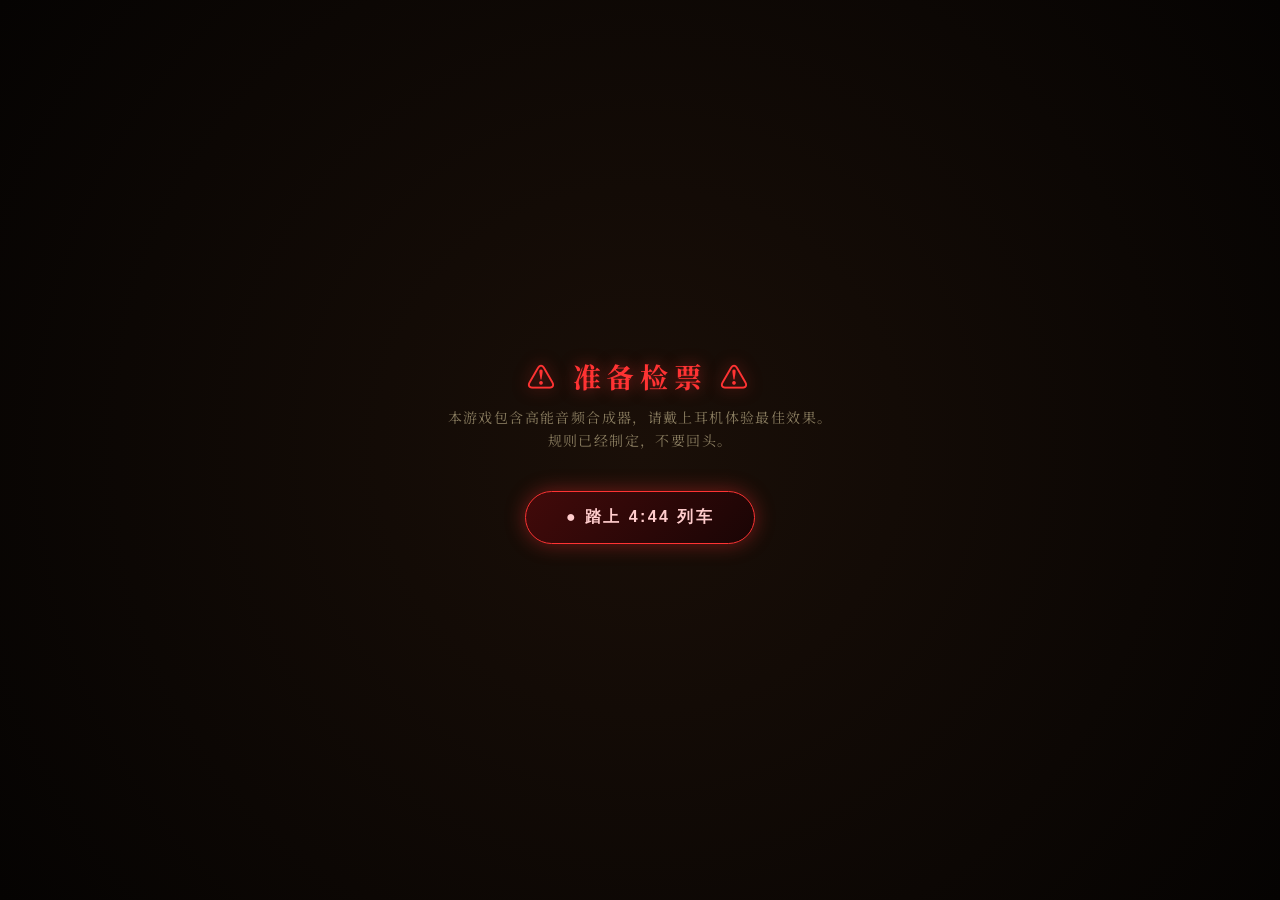
<file: midnight-rules/index.html>
<!doctype html>
<html>
<head>
  <meta charset="utf-8" />
  <meta name="viewport" content="width=device-width, initial-scale=1" />
  <title>午夜规则 (Midnight Rules) - 视觉小说式排版原型</title>
  <!-- 引入中式恐怖灵魂字体：Noto Serif SC -->
  <link rel="preconnect" href="https://fonts.googleapis.com">
  <link rel="preconnect" href="https://fonts.gstatic.com" crossorigin>
  <link href="https://fonts.googleapis.com/css2?family=Noto+Serif+SC:wght@400;700;900&display=swap" rel="stylesheet">
</head>
<body style="margin:0; padding:0; background:#000; overflow:hidden; width:100vw; height:100vh;">

<!-- 🎫 完美修复：首屏交互声效解锁遮罩层 -->
<div id="vn-welcome" style="position:fixed; inset:0; z-index:9999; background:radial-gradient(circle, #1a0f08, #050302); display:flex; flex-direction:column; justify-content:center; align-items:center; font-family:'Noto Serif SC',Georgia,serif; color:#e8dcc0; text-align:center; padding:30px; transition: opacity 0.8s ease;">
  <div class="welcome-title">⚠️ 准备检票 ⚠️</div>
  <div class="welcome-desc">本游戏包含高能音频合成器，请戴上耳机体验最佳效果。<br>规则已经制定，不要回头。</div>
  <button id="btn-enter" style="background: linear-gradient(135deg, #420a0a, #1a0505); border: 1.5px solid #ff3333; color: #ffcccc; padding: 15px 40px; font-size: 16px; font-weight: bold; border-radius: 30px; cursor: pointer; box-shadow: 0 0 20px rgba(255,51,51,0.4); transition: 0.3s; letter-spacing: 0.15em;">● 踏上 4:44 列车</button>
</div>

<div id="vn" style="position:relative; width:100vw; height:100vh; overflow:hidden; font-family:'Noto Serif SC',Georgia,serif; user-select:none; color:#e8dcc0;">
  <style>
    #vn *{box-sizing:border-box;}

    .welcome-title {
      font-size: 28px;
      font-weight: bold;
      letter-spacing: 0.2em;
      color: #ff3333;
      text-shadow: 0 0 15px rgba(255,51,51,0.5);
      margin-bottom: 10px;
    }
    .welcome-desc {
      font-size: 14px;
      letter-spacing: 0.1em;
      color: #8a7d60;
      margin-bottom: 40px;
      max-width: 400px;
      line-height: 1.6;
    }
    
    /* 动态背景大图层 + 🚂 车厢晃动震荡动效 */
    #vn-scene{
      position:absolute;
      inset:0;
      background-size: cover;
      background-position: center;
      transition: background-image 0.6s ease-in-out;
      z-index: 1;
      animation: trainVibrate 6s infinite ease-in-out;
    }
    @keyframes trainVibrate {
      0%, 100% { transform: scale(1.02) translate(0, 0); }
      10% { transform: scale(1.02) translate(-0.3px, 0.4px) rotate(0.05deg); }
      20% { transform: scale(1.02) translate(0.4px, -0.3px) rotate(-0.05deg); }
      30% { transform: scale(1.02) translate(-0.5px, -0.2px) rotate(0.02deg); }
      40% { transform: scale(1.02) translate(0.3px, 0.3px) rotate(-0.02deg); }
      50% { transform: scale(1.02) translate(-0.2px, -0.4px) rotate(0.05deg); }
      60% { transform: scale(1.02) translate(0.5px, 0.2px) rotate(-0.05deg); }
      70% { transform: scale(1.02) translate(-0.4px, 0.4px) rotate(0.02deg); }
      80% { transform: scale(1.02) translate(0.2px, -0.2px) rotate(-0.02deg); }
      90% { transform: scale(1.02) translate(-0.3px, -0.3px) rotate(0.03deg); }
    }
    
    /* 电影级四周暗角 */
    #vn-vig{
      position:absolute;
      inset:0;
      box-shadow:inset 0 0 180px 60px #000;
      pointer-events:none;
      z-index: 2;
    }
    
    /* 💡 灯光爆闪/电磁干扰 */
    #vn-flick{
      position:absolute;
      inset:0;
      background:rgba(190,150,80,.03);
      animation:vnf 6s infinite;
      pointer-events:none;
      z-index: 3;
    }
    @keyframes vnf{0%,46%,52%,100%{opacity:1}48%{opacity:.2}50%{opacity:.7}}
    
    #vn-flick.spooky-flicker {
      animation: electricityFlicker 3s infinite linear;
    }
    @keyframes electricityFlicker {
      0%, 100% { background: rgba(0, 0, 0, 0); }
      18% { background: rgba(0, 0, 0, 0); }
      19% { background: rgba(0, 0, 0, 0.9); }
      20% { background: rgba(0, 0, 0, 0); }
      21% { background: rgba(0, 0, 0, 0.7); }
      22% { background: rgba(0, 0, 0, 0); }
      50% { background: rgba(0, 0, 0, 0); }
      51% { background: rgba(0, 0, 0, 0.95); }
      53% { background: rgba(0, 0, 0, 0); }
      54% { background: rgba(0, 0, 0, 0.8); }
      55% { background: rgba(0, 0, 0, 0); }
      82% { background: rgba(0, 0, 0, 0); }
      83% { background: rgba(0, 0, 0, 0.85); }
      84% { background: rgba(0, 0, 0, 0); }
    }
    
    /* 顶部UI */
    #vn-top{position:absolute;top:0;left:0;right:0;display:flex;justify-content:space-between;align-items:center;padding:20px 30px;z-index:8;}
    #vn-status{font-size:13px;letter-spacing:.1em;color:#8a7d60;text-shadow: 0 2px 4px #000;}
    #vn-status b{color:#5a9a5a;}
    #vn-skip{font-size:14px;letter-spacing:.15em;color:#c8b488;border:1px solid #4a3f28;border-radius:20px;padding:6px 20px;cursor:pointer;background:rgba(0,0,0,.6);backdrop-filter: blur(4px);}
    
    #vn-side{position:absolute;left:30px;top:85px;z-index:8;display:flex;flex-direction:column;gap:14px;}
    .vn-ic{width:44px;height:44px;border-radius:8px;border:1px solid #4a3f28;background:rgba(10,8,5,.6);color:#b8a678;display:flex;align-items:center;justify-content:center;font-size:20px;cursor:pointer;backdrop-filter: blur(2px);}
    
    /* 🏆 动态成就弹出提示框 🏆 */
    #achievement-toast{
      position: absolute;
      top: 25px;
      left: 50%;
      transform: translateX(-50%) translateY(-100px);
      z-index: 100;
      background: linear-gradient(135deg, #1f170f, #0d0a07);
      border: 1.5px solid #d4af37;
      border-radius: 10px;
      padding: 12px 24px;
      display: flex;
      align-items: center;
      gap: 15px;
      box-shadow: 0 10px 30px rgba(0,0,0,0.8), 0 0 15px rgba(212,175,55,0.3);
      transition: transform 0.5s cubic-bezier(0.175, 0.885, 0.32, 1.275);
      pointer-events: none;
    }
    #achievement-toast.show { transform: translateX(-50%) translateY(0); }
    #achievement-icon { font-size: 24px; }
    #achievement-title { color: #d4af37; font-size: 11px; letter-spacing: 0.1em; text-transform: uppercase; margin-bottom: 2px;}
    #achievement-name { color: #fff; font-size: 14px; font-weight: bold; }

    /* 对话框整体外容器 */
    #vn-box{
      position:absolute;
      left:30px;
      right:30px;
      bottom:30px;
      height: 38%; 
      z-index:9;
      display:flex;
      flex-direction:column;
    }
    #vn-name{
      display:inline-block;
      align-self: flex-start;
      background:linear-gradient(90deg,#2a1c0c,#4a2a10);
      border:1px solid #7a5a2a;
      color:#e8c878;
      font-size:14px;
      letter-spacing:.2em;
      padding:6px 24px;
      border-radius:12px 12px 0 0;
      margin-bottom:-1px;
      margin-left:20px;
      position:relative;
      z-index:10;
      box-shadow:0 -4px 10px rgba(0,0,0,0.5);
    }
    
    /* 横向通栏面板 */
    #vn-panel{
      flex: 1;
      background:linear-gradient(180deg,rgba(14,11,8,.93),rgba(6,5,4,.97));
      border:1px solid #5a4a2a;
      border-radius:14px;
      padding:24px 30px;
      backdrop-filter:blur(5px);
      box-shadow:0 15px 50px rgba(0,0,0,0.9),inset 0 0 25px rgba(0,0,0,0.5);
      display: flex;
      flex-direction: row; 
      gap: 35px;
    } 
    
    /* 剧情文本区 */
    #vn-line{
      flex: 1.3;
      color:#e2d5b5;
      font-size:16px;
      line-height: 1.85;
      text-shadow:0 1px 5px #000;
      overflow-y: auto;
      padding-right: 12px;
    }
    #vn-line::-webkit-scrollbar { width: 4px; }
    #vn-line::-webkit-scrollbar-thumb { background: #5a4a2a; border-radius: 2px; }
    #vn-line .r { color:#ff6b6b; font-weight: bold; }
    #vn-line .g { color:#64dfdf; font-weight: bold; }
    #vn-line .gold { color:#ffdf00; font-weight: bold; text-shadow: 0 0 8px rgba(255,223,0,0.5); }
    
    /* 选项动作区 */
    #vn-opts{
      flex: 1;
      display:flex;
      flex-direction:column;
      justify-content: flex-start; 
      gap:10px;
      overflow-y: auto;
      padding-right: 4px;
    } 
    #vn-opts::-webkit-scrollbar { width: 0px; }
    
    .vn-opt{
      background:linear-gradient(90deg,rgba(35,26,15,.85),rgba(20,15,10,.85));
      border:1px solid #4a3a20;
      border-radius:8px;
      padding:12px 18px;
      color:#cbb98a;
      font-family:inherit;
      font-size:14px;
      cursor:pointer;
      transition:.2s;
      text-align:left;
      width:100%;
      line-height: 1.4;
      flex-shrink: 0;
    }
    .vn-opt:hover{border-color:#c8a24d;color:#f4e8c8;box-shadow:0 0 12px rgba(200,160,80,.25);transform: translateX(3px);}
    .vn-opt.danger:hover{border-color:#b52626;color:#ff7a7a;box-shadow:0 0 12px rgba(180,30,30,.35);}
    
    /* 死亡/通关重置键特效 */
    .vn-opt.ultimate-restart {
      font-size: 16px;
      font-weight: bold;
      text-align: center;
      background: linear-gradient(180deg, #420a0a, #1a0505) !important;
      border: 2px solid #ff3333 !important;
      color: #ffcccc !important;
      padding: 18px !important;
      border-radius: 12px !important;
      box-shadow: 0 0 30px rgba(255, 51, 51, 0.6) !important;
      animation: bloodPulse 1.6s infinite alternate;
    }
    @keyframes bloodPulse {
      0% { box-shadow: 0 0 15px rgba(255, 51, 51, 0.4); border-color: #cc2222; }
      100% { box-shadow: 0 0 35px rgba(255, 51, 51, 0.8); border-color: #ff5555; }
    }
    
    /* 🗺️ 剧情分支树/回溯节点排版 */
    .tree-title {
      font-size: 12px;
      color: #8a7d60;
      letter-spacing: 0.1em;
      margin-top: 15px;
      margin-bottom: 5px;
      text-transform: uppercase;
      border-bottom: 1px dashed #4a3f28;
      padding-bottom: 3px;
    }
    .tree-grid {
      display: grid;
      grid-template-columns: 1fr 1fr;
      gap: 6px;
      margin-bottom: 10px;
    }
    .tree-btn {
      background: rgba(10, 8, 5, 0.6);
      border: 1px solid #4a3f28;
      color: #a89670;
      padding: 6px 10px;
      font-size: 11px;
      border-radius: 4px;
      cursor: pointer;
      text-align: center;
      transition: 0.2s;
    }
    .tree-btn:hover {
      border-color: #c8b488;
      color: #fff;
      background: rgba(40, 30, 20, 0.8);
    }
    
    #vn-auto{position:absolute;right:30px;bottom:100%;margin-bottom:6px;display:flex;gap:8px;}
    .vn-mini{font-size:11px;color:#a89670;border:1px solid #4a3f28;border-radius:14px;padding:4px 14px;background:rgba(0,0,0,.5);cursor:pointer;}
    
    /* 🌫️ 漫天灰烬飘散动效 🌫️ */
    #ash-container {
      position: absolute;
      inset: 0;
      pointer-events: none;
      z-index: 5;
      overflow: hidden;
    }
    .ash-particle {
      position: absolute;
      background: rgba(50, 45, 40, 0.85);
      border-radius: 2px;
      box-shadow: 0 0 3px rgba(0,0,0,0.6);
      pointer-events: none;
      animation: floatUpAsh 5s linear infinite;
    }
    @keyframes floatUpAsh {
      0% {
        transform: translateY(105vh) translateX(0) rotate(0deg);
        opacity: 0;
      }
      10% {
        opacity: 0.8;
      }
      90% {
        opacity: 0.8;
      }
      100% {
        transform: translateY(-5vh) translateX(120px) rotate(360deg);
        opacity: 0;
      }
    }

    /* 死亡爆发层 */
    #vn-death{position:absolute;inset:0;z-index:20;opacity:0;pointer-events:none;transition:opacity .1s;
      background:radial-gradient(circle at 50% 45%,rgba(170,15,15,.3),rgba(15,0,0,.97));}
    #vn-death.on{opacity:1;animation:vns .5s;}
    @keyframes vns{0%,100%{transform:translate(0,0)}25%{transform:translate(-4px,2px)}50%{transform:translate(3px,-3px)}75%{transform:translate(-2px,-1px)}}

    /* 📱 移动端自适应布局 📱 */
    @media (max-width: 768px) {
      #vn-top {
        padding: 12px 16px;
      }
      #vn-status {
        font-size: 11px;
      }
      #vn-skip {
        font-size: 11px;
        padding: 4px 12px;
      }
      #vn-side {
        left: 16px;
        top: 55px;
        flex-direction: row;
        gap: 10px;
      }
      .vn-ic {
        width: 36px;
        height: 36px;
        font-size: 16px;
        border-radius: 6px;
      }
      
      #vn-box {
        left: 15px;
        right: 15px;
        bottom: 15px;
        height: 52%; /* 给上下堆叠排版留足空间 */
      }
      #vn-name {
        font-size: 12px;
        padding: 4px 16px;
        margin-left: 10px;
      }
      #vn-panel {
        flex-direction: column; /* 垂直排版 */
        gap: 15px;
        padding: 16px 20px;
      }
      #vn-line {
        font-size: 14px;
        line-height: 1.6;
        flex: none;
        max-height: 40%; /* 限制文本最大高度，防止挤占选项 */
        overflow-y: auto;
      }
      #vn-opts {
        flex: 1;
        gap: 8px;
        padding-right: 0;
      }
      .vn-opt {
        padding: 10px 14px;
        font-size: 12px;
      }
      .vn-opt.ultimate-restart {
        padding: 12px !important;
        font-size: 13px !important;
      }
      .tree-grid {
        grid-template-columns: 1fr; /* 分支回溯垂直排列 */
      }
      
      /* 欢迎解锁遮罩移动端微调 */
      .welcome-title {
        font-size: 22px !important;
      }
      .welcome-desc {
        font-size: 12px !important;
        margin-bottom: 25px !important;
      }
      #btn-enter {
        padding: 12px 30px !important;
        font-size: 14px !important;
    
    /* 😱 死亡跳跃惊吓放大 (Jumpscare Zoom) */
    .jumpscare-zoom {
      animation: jumpscareZoom 0.9s forwards ease-out !important;
    }
    @keyframes jumpscareZoom {
      0% {
        transform: scale(1.02) translate(0, 0);
      }
      8% {
        transform: scale(1.7) translate(15px, -15px) rotate(1deg);
      }
      16% {
        transform: scale(1.6) translate(-15px, 15px) rotate(-1deg);
      }
      24% {
        transform: scale(1.7) translate(10px, 10px) rotate(1.5deg);
      }
      32% {
        transform: scale(1.6) translate(-10px, -5px) rotate(-1deg);
      }
      40% {
        transform: scale(1.65) translate(5px, 5px) rotate(0.5deg);
      }
      100% {
        transform: scale(1.45) translate(0, 0) rotate(0deg);
      }
    }
  </style>

  <!-- 🏆 成就弹框结构 🏆 -->
  <div id="achievement-toast">
    <div id="achievement-icon">🏆</div>
    <div>
      <div id="achievement-title">解锁成就</div>
      <div id="achievement-name">初识深渊</div>
    </div>
  </div>

  <div id="vn-scene"></div> 
  <div id="vn-flick"></div>
  <div id="vn-vig"></div>

  <div id="vn-top">
    <div id="vn-status">系统状态: <b id="vn-dot">●</b> <span id="status-txt">安全</span></div>
    <div id="vn-skip">重置 ↻</div>
  </div>
  <div id="vn-side">
    <div class="vn-ic" id="btn-achievements">🏆</div>
    <div class="vn-ic" onclick="alert('《午夜规则》\n1. 遵守规则活下去\n2. 相信你的直觉\n3. 不要和红衣乘客说话。')">📖</div>
  </div>

  <div id="vn-box">
    <div id="vn-name">车厢一 · 4:44</div>
    <div id="vn-panel">
      <div id="vn-auto"><span class="vn-mini" id="toggle-ambient">音频: 关</span></div>
      <div id="vn-line">这节车厢坐满了人，却安静得没有一丝呼吸声。只有最角落那位穿<span class="r">红</span>的，背对着你——那片红，比周围<span class="r">暗了一号</span>。</div>
      <div id="vn-opts">
        <!-- 动态生成选项 -->
      </div>
    </div>
  </div>

  <div id="vn-death"></div>

  <script>
  (function(){
    // ==========================================
    // 1. Web Audio API 轨道环境音合成器
    // ==========================================
    class MidnightSynth {
        constructor() {
            this.ctx = null;
            this.baseHum = [];
            this.baseHumGain = null;
            this.isPlaying = false;
            this.screechTimer = null;
            this.clickTimer = null;
            this.bellTimer = null;
            this.heartbeatTimer = null;
            this.heartbeatRate = 1500; // 动态心跳率 (单位: 毫秒)
            this.activeOscillators = [];
            this.windNode = null;
            this.windLfo = null;
        }

        init() {
            if (this.ctx) return;
            try {
                this.ctx = new (window.AudioContext || window.webkitAudioContext)();
            } catch (e) {
                console.warn("当前浏览器不支持 Web Audio API", e);
            }
        }

        start() {
            this.init();
            if (!this.ctx) return;
            if (this.ctx.state === 'suspended') {
                this.ctx.resume();
            }
            if (this.isPlaying) return;

            // 1. 基准电机低鸣声 (加入不和谐三全音和超低频调谐，制造耳鸣般的生理压迫)
            const osc1 = this.ctx.createOscillator();
            const osc2 = this.ctx.createOscillator();
            const osc3 = this.ctx.createOscillator(); 
            const humGain = this.ctx.createGain();
            
            osc1.type = 'sine';
            osc1.frequency.setValueAtTime(55, this.ctx.currentTime); // A1 低音
            osc2.type = 'sawtooth';
            osc2.frequency.setValueAtTime(77.78, this.ctx.currentTime); // Detuned tritone (E-flat2)
            osc3.type = 'sine';
            osc3.frequency.setValueAtTime(38.89, this.ctx.currentTime); // Sub-bass tritone (E-flat1)

            const filter = this.ctx.createBiquadFilter();
            filter.type = 'lowpass';
            filter.frequency.setValueAtTime(65, this.ctx.currentTime);
            humGain.gain.setValueAtTime(0.05, this.ctx.currentTime); 

            osc1.connect(filter);
            osc2.connect(filter);
            osc3.connect(filter);
            filter.connect(humGain);
            humGain.connect(this.ctx.destination);

            osc1.start();
            osc2.start();
            osc3.start();

            const lfo = this.ctx.createOscillator();
            const lfoGain = this.ctx.createGain();
            lfo.frequency.setValueAtTime(0.4, this.ctx.currentTime); 
            lfoGain.gain.setValueAtTime(0.01, this.ctx.currentTime);
            lfo.connect(lfoGain);
            lfoGain.connect(humGain.gain);
            lfo.start();

            this.baseHum = [osc1, osc2, osc3, lfo];
            this.baseHumGain = humGain;

            // 2. 恐怖幽灵冷风合成 (白噪声 + 带通滤波扫频)
            try {
                const bufferSize = this.ctx.sampleRate * 2;
                const noiseBuffer = this.ctx.createBuffer(1, bufferSize, this.ctx.sampleRate);
                const output = noiseBuffer.getChannelData(0);
                for (let i = 0; i < bufferSize; i++) {
                    output[i] = Math.random() * 2 - 1;
                }
                const noise = this.ctx.createBufferSource();
                noise.buffer = noiseBuffer;
                noise.loop = true;

                const windFilter = this.ctx.createBiquadFilter();
                windFilter.type = 'bandpass';
                windFilter.Q.setValueAtTime(3.5, this.ctx.currentTime);

                const windLfo = this.ctx.createOscillator();
                windLfo.frequency.setValueAtTime(0.06, this.ctx.currentTime); // 极慢扫频
                const windLfoGain = this.ctx.createGain();
                windLfoGain.gain.setValueAtTime(200, this.ctx.currentTime);

                windFilter.frequency.setValueAtTime(380, this.ctx.currentTime);

                windLfo.connect(windLfoGain);
                windLfoGain.connect(windFilter.frequency);

                const windGain = this.ctx.createGain();
                windGain.gain.setValueAtTime(0.007, this.ctx.currentTime);

                noise.connect(windFilter);
                windFilter.connect(windGain);
                windGain.connect(this.ctx.destination);

                noise.start();
                windLfo.start();

                this.windNode = noise;
                this.windLfo = windLfo;
            } catch(e) {
                console.warn("Wind synth failed", e);
            }

            this.isPlaying = true;

            // 3. 循环调度其他元素
            this.scheduleClickClack();
            this.scheduleScreech();
            this.scheduleBell();
            this.scheduleHeartbeat();
        }

        stop() {
            if (!this.isPlaying) return;
            if (this.baseHum.length) {
                this.baseHum.forEach(osc => { try { osc.stop(); } catch(e){} });
                this.baseHum = [];
            }
            if (this.windNode) {
                try { this.windNode.stop(); } catch(e){}
                this.windNode = null;
            }
            if (this.windLfo) {
                try { this.windLfo.stop(); } catch(e){}
                this.windLfo = null;
            }
            if (this.activeOscillators.length) {
                this.activeOscillators.forEach(osc => { try { osc.stop(); } catch(e){} });
                this.activeOscillators = [];
            }
            clearTimeout(this.screechTimer);
            clearTimeout(this.clickTimer);
            clearTimeout(this.bellTimer);
            clearTimeout(this.heartbeatTimer);
            this.isPlaying = false;
        }

        scheduleClickClack() {
            if (!this.isPlaying) return;
            this.clickTimer = setTimeout(() => {
                this.playClickClackSound();
                this.scheduleClickClack();
            }, 2500 + Math.random() * 2000);
        }

        playClickClackSound() {
            if (!this.ctx || this.ctx.state === 'suspended') return;
            const now = this.ctx.currentTime;
            this.triggerClick(now, 0.03);
            this.triggerClick(now + 0.12, 0.02);
            this.triggerClick(now + 0.35, 0.02);
        }

        triggerClick(time, volume) {
            const osc = this.ctx.createOscillator();
            const gain = this.ctx.createGain();
            osc.type = 'triangle';
            osc.frequency.setValueAtTime(60, time);
            osc.frequency.exponentialRampToValueAtTime(10, time + 0.06);
            gain.gain.setValueAtTime(volume, time);
            gain.gain.exponentialRampToValueAtTime(0.001, time + 0.06);
            osc.connect(gain);
            gain.connect(this.ctx.destination);
            this.activeOscillators.push(osc);
            osc.start(time);
            osc.stop(time + 0.07);
        }

        scheduleScreech() {
            if (!this.isPlaying) return;
            this.screechTimer = setTimeout(() => {
                this.playScreechSound();
                this.scheduleScreech();
            }, 16000 + Math.random() * 12000);
        }

        playScreechSound() {
            if (!this.ctx || this.ctx.state === 'suspended') return;
            const now = this.ctx.currentTime;
            const duration = 1.2 + Math.random() * 1.0;
            const osc = this.ctx.createOscillator();
            const gain = this.ctx.createGain();
            const filter = this.ctx.createBiquadFilter();

            osc.type = 'sawtooth';
            osc.frequency.setValueAtTime(880, now);
            osc.frequency.linearRampToValueAtTime(520, now + duration);
            filter.type = 'bandpass';
            filter.frequency.setValueAtTime(700, now);
            filter.Q.setValueAtTime(5, now);

            gain.gain.setValueAtTime(0.001, now);
            gain.gain.linearRampToValueAtTime(0.01, now + 0.4); 
            gain.gain.exponentialRampToValueAtTime(0.001, now + duration); 

            osc.connect(filter);
            filter.connect(gain);
            gain.connect(this.ctx.destination);
            this.activeOscillators.push(osc);
            osc.start(now);
            osc.stop(now + duration);
        }

        scheduleBell() {
            if (!this.isPlaying) return;
            this.bellTimer = setTimeout(() => {
                this.playHauntingBell();
                this.scheduleBell();
            }, 8000 + Math.random() * 8000);
        }

        playHauntingBell() {
            if (!this.ctx || this.ctx.state === 'suspended') return;
            const now = this.ctx.currentTime;
            const freq = 110 + Math.random() * 60; 
            
            const osc1 = this.ctx.createOscillator();
            const osc2 = this.ctx.createOscillator();
            const gain = this.ctx.createGain();
            
            osc1.type = 'sine';
            osc1.frequency.setValueAtTime(freq, now);
            osc2.type = 'sine';
            osc2.frequency.setValueAtTime(freq * 1.618, now); 
            
            gain.gain.setValueAtTime(0.0, now);
            gain.gain.linearRampToValueAtTime(0.015, now + 0.15); 
            gain.gain.exponentialRampToValueAtTime(0.0001, now + 6.0); 
            
            const filter = this.ctx.createBiquadFilter();
            filter.type = 'lowpass';
            filter.frequency.setValueAtTime(350, now);
            
            osc1.connect(filter);
            osc2.connect(filter);
            filter.connect(gain);
            gain.connect(this.ctx.destination);
            
            this.activeOscillators.push(osc1, osc2);
            osc1.start(now);
            osc2.start(now);
            osc1.stop(now + 6.1);
            osc2.stop(now + 6.1);
        }

        scheduleHeartbeat() {
            if (!this.isPlaying) return;
            this.heartbeatTimer = setTimeout(() => {
                this.playHeartbeat();
                this.scheduleHeartbeat();
            }, this.heartbeatRate);
        }

        playHeartbeat() {
            if (!this.ctx || this.ctx.state === 'suspended') return;
            const now = this.ctx.currentTime;
            
            const playPulse = (delay, volume) => {
                const osc = this.ctx.createOscillator();
                const gain = this.ctx.createGain();
                osc.type = 'sine';
                osc.frequency.setValueAtTime(45, now + delay); 
                osc.frequency.exponentialRampToValueAtTime(25, now + delay + 0.25);
                
                gain.gain.setValueAtTime(0.0, now + delay);
                gain.gain.linearRampToValueAtTime(volume, now + delay + 0.05);
                gain.gain.exponentialRampToValueAtTime(0.0001, now + delay + 0.25);
                
                osc.connect(gain);
                gain.connect(this.ctx.destination);
                this.activeOscillators.push(osc);
                osc.start(now + delay);
                osc.stop(now + delay + 0.26);
            };
            
            playPulse(0, 0.07);
            playPulse(0.24, 0.05);
        }

        playScream(now) {
            const freqs = [780, 810, 850, 920, 1150, 1200, 1310];
            const vibratoFreq = 22;
            
            freqs.forEach((f) => {
                const osc = this.ctx.createOscillator();
                const oscGain = this.ctx.createGain();
                const vib = this.ctx.createOscillator();
                const vibGain = this.ctx.createGain();
                
                osc.type = 'sawtooth';
                osc.frequency.setValueAtTime(f, now);
                osc.frequency.exponentialRampToValueAtTime(f * 0.65, now + 1.5);
                
                vib.type = 'sine';
                vib.frequency.setValueAtTime(vibratoFreq, now);
                vibGain.gain.setValueAtTime(f * 0.08, now);
                
                vib.connect(vibGain);
                vibGain.connect(osc.frequency);
                
                oscGain.gain.setValueAtTime(0, now);
                oscGain.gain.linearRampToValueAtTime(0.04, now + 0.05);
                oscGain.gain.exponentialRampToValueAtTime(0.0001, now + 1.8);
                
                osc.connect(oscGain);
                oscGain.connect(this.ctx.destination);
                
                this.activeOscillators.push(osc, vib);
                osc.start(now);
                vib.start(now);
                osc.stop(now + 1.9);
                vib.stop(now + 1.9);
            });
            
            try {
                const bufferSize = this.ctx.sampleRate * 1.5;
                const buffer = this.ctx.createBuffer(1, bufferSize, this.ctx.sampleRate);
                const data = buffer.getChannelData(0);
                for (let i = 0; i < bufferSize; i++) {
                    data[i] = Math.random() * 2 - 1;
                }
                const noiseNode = this.ctx.createBufferSource();
                noiseNode.buffer = buffer;
                
                const filter = this.ctx.createBiquadFilter();
                filter.type = 'bandpass';
                filter.frequency.setValueAtTime(1200, now);
                filter.frequency.exponentialRampToValueAtTime(600, now + 1.5);
                filter.Q.setValueAtTime(2.0, now);
                
                const noiseGain = this.ctx.createGain();
                noiseGain.gain.setValueAtTime(0, now);
                noiseGain.gain.linearRampToValueAtTime(0.06, now + 0.05);
                noiseGain.gain.exponentialRampToValueAtTime(0.0001, now + 1.5);
                
                noiseNode.connect(filter);
                filter.connect(noiseGain);
                noiseGain.connect(this.ctx.destination);
                
                noiseNode.start(now);
                noiseNode.stop(now + 1.6);
            } catch (e) {}
        }

        playDeathSound(deathType) {
            this.stop();
            this.init();
            if (!this.ctx) return;
            if (this.ctx.state === 'suspended') {
                this.ctx.resume();
            }
            this.isPlaying = true;
            const now = this.ctx.currentTime;

            // 😱 触发惊叫声
            this.playScream(now);

            if (deathType === 'death_red') {
                // 红色禁忌：尖锐寒冷的结晶音，伴随高频微颤
                const freqs = [1500, 1800, 2200, 2600];
                freqs.forEach((f) => {
                    const osc = this.ctx.createOscillator();
                    const gain = this.ctx.createGain();
                    osc.type = 'sine';
                    osc.frequency.setValueAtTime(f, now);
                    
                    const lfo = this.ctx.createOscillator();
                    const lfoGain = this.ctx.createGain();
                    lfo.frequency.setValueAtTime(15, now);
                    lfoGain.gain.setValueAtTime(0.005, now);
                    
                    gain.gain.setValueAtTime(0.0, now);
                    gain.gain.linearRampToValueAtTime(0.02, now + 0.15);
                    gain.gain.exponentialRampToValueAtTime(0.0001, now + 4.0);
                    
                    lfo.connect(lfoGain);
                    lfoGain.connect(gain.gain);
                    osc.connect(gain);
                    gain.connect(this.ctx.destination);
                    
                    this.activeOscillators.push(osc, lfo);
                    osc.start(now);
                    lfo.start(now);
                    osc.stop(now + 4.1);
                    lfo.stop(now + 4.1);
                });
            } else if (deathType === 'death_seller') {
                // 乘务员车票：深渊下滑的警报锯齿波，伴随纸张冥币燃烧的噼啪声
                const osc = this.ctx.createOscillator();
                const gain = this.ctx.createGain();
                osc.type = 'sawtooth';
                osc.frequency.setValueAtTime(120, now);
                osc.frequency.linearRampToValueAtTime(30, now + 3.0);
                
                const bufferSize = this.ctx.sampleRate * 3;
                const buffer = this.ctx.createBuffer(1, bufferSize, this.ctx.sampleRate);
                const data = buffer.getChannelData(0);
                for (let i = 0; i < bufferSize; i++) {
                    data[i] = Math.random() > 0.985 ? (Math.random() * 2 - 1) * 0.4 : 0;
                }
                const noise = this.ctx.createBufferSource();
                noise.buffer = buffer;
                
                const noiseGain = this.ctx.createGain();
                noiseGain.gain.setValueAtTime(0.03, now);
                noiseGain.gain.exponentialRampToValueAtTime(0.0001, now + 3.0);
                
                gain.gain.setValueAtTime(0.12, now);
                gain.gain.exponentialRampToValueAtTime(0.0001, now + 3.0);
                
                osc.connect(gain);
                gain.connect(this.ctx.destination);
                noise.connect(noiseGain);
                noiseGain.connect(this.ctx.destination);
                
                this.activeOscillators.push(osc);
                osc.start(now);
                osc.stop(now + 3.1);
                noise.start(now);
                noise.stop(now + 3.1);
            } else if (deathType === 'death_window') {
                // 鬼手破窗：高频玻璃碎裂白噪声冲击，紧随沉闷的坠入深渊低音震荡
                const bufferSize = this.ctx.sampleRate * 0.5;
                const buffer = this.ctx.createBuffer(1, bufferSize, this.ctx.sampleRate);
                const data = buffer.getChannelData(0);
                for (let i = 0; i < bufferSize; i++) {
                    data[i] = Math.random() * 2 - 1;
                }
                const noise = this.ctx.createBufferSource();
                noise.buffer = buffer;
                
                const filter = this.ctx.createBiquadFilter();
                filter.type = 'highpass';
                filter.frequency.setValueAtTime(3200, now);
                
                const noiseGain = this.ctx.createGain();
                noiseGain.gain.setValueAtTime(0.12, now);
                noiseGain.gain.exponentialRampToValueAtTime(0.0001, now + 0.5);
                
                noise.connect(filter);
                filter.connect(noiseGain);
                noiseGain.connect(this.ctx.destination);
                
                const rumble = this.ctx.createOscillator();
                const rumbleGain = this.ctx.createGain();
                rumble.type = 'triangle';
                rumble.frequency.setValueAtTime(80, now);
                rumble.frequency.linearRampToValueAtTime(35, now + 2.5);
                
                rumbleGain.gain.setValueAtTime(0.15, now);
                rumbleGain.gain.exponentialRampToValueAtTime(0.0001, now + 2.5);
                
                rumble.connect(rumbleGain);
                rumbleGain.connect(this.ctx.destination);
                
                this.activeOscillators.push(rumble);
                noise.start(now);
                noise.stop(now + 0.6);
                rumble.start(now);
                rumble.stop(now + 2.6);
            } else {
                // 功亏一篑/最终制动：不和谐的群魔乱舞，频率在0.3秒内急剧冲高尖叫
                const freqs = [650, 780, 910, 1050];
                freqs.forEach((f) => {
                    const osc = this.ctx.createOscillator();
                    const gain = this.ctx.createGain();
                    osc.type = 'sawtooth';
                    
                    const lfo = this.ctx.createOscillator();
                    const lfoGain = this.ctx.createGain();
                    lfo.frequency.setValueAtTime(30, now);
                    lfoGain.gain.setValueAtTime(50, now);
                    
                    osc.frequency.setValueAtTime(f, now);
                    osc.frequency.exponentialRampToValueAtTime(f * 1.4, now + 0.35);
                    
                    gain.gain.setValueAtTime(0.0, now);
                    gain.gain.linearRampToValueAtTime(0.05, now + 0.05);
                    gain.gain.exponentialRampToValueAtTime(0.0001, now + 2.5);
                    
                    lfo.connect(lfoGain);
                    lfoGain.connect(osc.frequency);
                    osc.connect(gain);
                    gain.connect(this.ctx.destination);
                    
                    this.activeOscillators.push(osc, lfo);
                    osc.start(now);
                    lfo.start(now);
                    osc.stop(now + 2.6);
                    lfo.stop(now + 2.6);
                });
            }
        }

        playTrueWinBGM() {
            this.stop();
            this.init();
            if (!this.ctx) return;
            if (this.ctx.state === 'suspended') {
                this.ctx.resume();
            }
            this.isPlaying = true;
            const now = this.ctx.currentTime;
            
            // 温暖的 G 大调琶音旋律，象征拂晓生还的朝阳
            const notes = [
                { freq: 392.00, time: 0.0 },  // G4
                { freq: 493.88, time: 0.25 }, // B4
                { freq: 587.33, time: 0.5 },  // D5
                { freq: 783.99, time: 0.75 }, // G5
                
                { freq: 523.25, time: 1.5 },  // C5
                { freq: 659.25, time: 1.75 }, // E5
                { freq: 783.99, time: 2.0 },  // G5
                { freq: 1046.50, time: 2.25 },// C6
                
                { freq: 587.33, time: 3.5 },  // D5
                { freq: 783.99, time: 3.75 }, // G5
                { freq: 880.00, time: 4.0 },  // A5
                { freq: 1174.66, time: 4.25 },// D6
                
                { freq: 783.99, time: 5.5 }   // G5 (终场长钟音)
            ];

            notes.forEach(n => {
                const osc1 = this.ctx.createOscillator();
                const osc2 = this.ctx.createOscillator();
                const gain = this.ctx.createGain();
                
                osc1.type = 'sine';
                osc1.frequency.setValueAtTime(n.freq, now + n.time);
                osc2.type = 'sine';
                osc2.frequency.setValueAtTime(n.freq * 2.0, now + n.time);
                
                gain.gain.setValueAtTime(0.0, now + n.time);
                gain.gain.linearRampToValueAtTime(0.025, now + n.time + 0.15);
                gain.gain.exponentialRampToValueAtTime(0.0001, now + n.time + 4.5);
                
                const filter = this.ctx.createBiquadFilter();
                filter.type = 'lowpass';
                filter.frequency.setValueAtTime(800, now + n.time);
                
                osc1.connect(filter);
                osc2.connect(filter);
                filter.connect(gain);
                gain.connect(this.ctx.destination);
                
                this.activeOscillators.push(osc1, osc2);
                osc1.start(now + n.time);
                osc2.start(now + n.time);
                osc1.stop(now + n.time + 4.6);
                osc2.stop(now + n.time + 4.6);
            });
        }

        playNormalWinBGM() {
            this.stop();
            this.init();
            if (!this.ctx) return;
            if (this.ctx.state === 'suspended') {
                this.ctx.resume();
            }
            this.isPlaying = true;
            const now = this.ctx.currentTime;
            
            // 正常的虚假结局：前段温和明亮，但在 3.5s 时大面积变调（转入不和谐的 C# 微小调，暗示仍在此地）
            const notes = [
                { freq: 392.00, time: 0.0 },  // G4
                { freq: 493.88, time: 0.25 }, // B4
                { freq: 587.33, time: 0.5 },  // D5
                { freq: 783.99, time: 0.75 }, // G5
                
                { freq: 523.25, time: 1.5 },  // C5
                { freq: 659.25, time: 1.75 }, // E5
                { freq: 783.99, time: 2.0 },  // G5
                { freq: 1046.50, time: 2.25 },// C6
                
                { freq: 554.37, time: 3.5, dissonant: true },  // C#5 (三全音偏音，极度不安)
                { freq: 698.46, time: 3.8, dissonant: true }   // F5
            ];

            notes.forEach(n => {
                const osc = this.ctx.createOscillator();
                const gain = this.ctx.createGain();
                
                osc.type = n.dissonant ? 'sawtooth' : 'sine';
                osc.frequency.setValueAtTime(n.freq, now + n.time);
                
                gain.gain.setValueAtTime(0.0, now + n.time);
                gain.gain.linearRampToValueAtTime(n.dissonant ? 0.035 : 0.02, now + n.time + 0.1);
                gain.gain.exponentialRampToValueAtTime(0.0001, now + n.time + 4.0);
                
                const filter = this.ctx.createBiquadFilter();
                filter.type = 'lowpass';
                filter.frequency.setValueAtTime(n.dissonant ? 250 : 800, now + n.time);
                
                osc.connect(filter);
                filter.connect(gain);
                gain.connect(this.ctx.destination);
                
                this.activeOscillators.push(osc);
                osc.start(now + n.time);
                osc.stop(now + n.time + 4.1);
            });
        }
    }

    const synth = new MidnightSynth();

    // ==========================================
    // 2. 🏆 存档与成就持久化系统 (Save System) 🏆
    // ==========================================
    const SAVE_KEY = "midnight_rules_save_v2";
    let gameState = {
      has_note: false,       
      has_badge: false,      
      deaths_count: 0,       
      runs_completed: 0,     
      achievements: []       
    };

    const localData = localStorage.getItem(SAVE_KEY);
    if (localData) {
      try {
        gameState = { ...gameState, ...JSON.parse(localData) };
      } catch(e) {}
    }

    function saveGame() {
      localStorage.setItem(SAVE_KEY, JSON.stringify(gameState));
    }

    const ACHIEVEMENT_LIST = {
      FIRST_DEATH: { name: "初识深渊 💀", desc: "第一次在这辆列车上迎来死亡。" },
      COLLECT_NOTE: { name: "规则守护者 📜", desc: "在座椅下发现了那张撕碎的警告纸条。" },
      COLLECT_BADGE: { name: "拾荒奇才 🏷️", desc: "成功拿到了乘务员生前掉落的旧工牌。" },
      RED_TALK: { name: "好奇害死猫 🚨", desc: "强行和红衣乘客说话，触发了未知的灵异现象。" },
      TRUE_WIN: { name: "终极救赎 🏆", desc: "集齐所有线索，逃离莫比乌斯环，达成真结局。" }
    };

    function unlockAchievement(id) {
      if (!gameState.achievements.includes(id)) {
        gameState.achievements.push(id);
        saveGame();
        const toast = document.getElementById('achievement-toast');
        document.getElementById('achievement-name').innerText = ACHIEVEMENT_LIST[id].name;
        toast.classList.add('show');
        
        // 视觉微震动，增强解锁成就时的实感
        document.getElementById('vn').animate([
          { transform: 'translate(1px, 1px) rotate(0deg)' },
          { transform: 'translate(-1px, -2px) rotate(-1deg)' },
          { transform: 'translate(-3px, 0px) rotate(1deg)' },
          { transform: 'translate(0px, 2px) rotate(0deg)' }
        ], { duration: 150 });

        setTimeout(() => {
          toast.classList.remove('show');
        }, 4000);
      }
    }

    document.getElementById('btn-achievements').onclick = () => {
      let listStr = "🏆 【我的成就馆】 🏆\n---------------------\n";
      Object.keys(ACHIEVEMENT_LIST).forEach(key => {
        const has = gameState.achievements.includes(key);
        listStr += `${has ? '✅' : '🔒'} ${ACHIEVEMENT_LIST[key].name} : ${ACHIEVEMENT_LIST[key].desc}\n`;
      });
      listStr += `\n累计死亡次数: ${gameState.deaths_count} | 通关次数: ${gameState.runs_completed}`;
      alert(listStr);
    };

    // ==========================================
    // 3. 📖 深度剧情树 (图片路径改用本地相对路径) 📖
    // ==========================================
    const STORY_NODES = {
      car1_init: {
        bg: "red_figure.png",
        text: () => {
          let base = "你不记得自己是何时走入这列车厢的。\n\n摇晃，永无止境的冰冷摇晃。铁轨撞击声在死寂中犹如单调的丧钟。\n\n车头挂钟死死定格在 [4:44]。车窗外是黏稠如墨的绝对黑暗。车厢里坐满了“人”，他们紧挨着，死气沉沉地低垂着头，没有呼吸，没有心跳，甚至没有皮肤的微温。在车厢最幽暗的角落，一个穿着鲜红雨衣的人影正背对着你。那抹红，在昏黄的顶灯下，暗得像是凝固了许久的陈年血迹……";
          if (gameState.deaths_count > 0) {
            base += `\n\n<span class="r">（隐约中，你感觉这令人窒息的场景，你已经经历过 ${gameState.deaths_count} 次了……）</span>`;
          }
          return base;
        },
        options: () => {
          return [
            { text: "🔍 借着昏暗的灯光，摸一摸座椅下压着的东西", next: "car1_search" },
            { text: "🚪 离红衣人远点，拉开连接门去下一节车厢", next: "car2_transition" },
            { text: "🚨 走过去，拍拍红衣乘客的肩膀问句路", next: "death_red" }
          ];
        }
      },
      car1_search: {
        bg: "subway_bg.png",
        text: () => "你的手指颤抖着滑入发霉开裂的座椅夹缝，指尖触到了一团湿冷黏糊的纸质触感。你将其扯了出来，展开了一张被指甲抠破的碎纸条。上面是用黑色水笔歪歪扭扭写下的绝笔：\n\n『……如果推车来，千万别买票！别看他的脸！他们卖的根本不是票，是命！……角落里的红衣人极冷，但他似乎害怕比他更冰冷的地方……或许抱紧他能……』",
        options: () => {
          if (!gameState.has_note) {
            gameState.has_note = true;
            saveGame();
            setTimeout(() => { unlockAchievement('COLLECT_NOTE'); }, 1000);
          }
          return [
            { text: "🚪 迅速收好纸条，去下一节车厢", next: "car2_transition" },
            { text: "🚨 忽略警告，走过去拍拍红衣乘客的肩膀", next: "death_red" }
          ];
        }
      },
      car2_transition: {
        bg: "tunnel_bg.png",
        text: () => "你咬门拽开沉重的舱门，狂暴的冷风裹挟着铁轨的尖叫瞬间将你淹没。脚下生锈的铁板在狂乱交错，空隙下是深不见底的铁轨轨枕。在断裂的橡胶风挡边缘，卡着一块氧化发黑的金属工牌。上面的血迹已干涸发黑，隐约能辨认出列车员的照片，和刺眼的几行字：【工号：04】。一股直刺骨髓的寒意顺着你触碰它的指尖爬了上来……",
        options: () => {
          return [
            { text: "🏷️ 捡起并收好乘务工牌", next: "car2_transition_badge" },
            { text: "🚪 不管它，推开眼前的防撬门进入车厢二", next: "car2_init" }
          ];
        }
      },
      car2_transition_badge: {
        bg: "tunnel_bg.png",
        text: () => "你死死攥住那枚冰凉刺骨的工牌，塞入怀中。金属上的怨念仿佛在向你的太阳穴吹着冰冷的叹息。它在颤抖，还是你在颤抖？",
        options: () => {
          if (!gameState.has_badge) {
            gameState.has_badge = true;
            saveGame();
            setTimeout(() => { unlockAchievement('COLLECT_BADGE'); }, 1000);
          }
          return [
            { text: "🚪 推开眼前的防撬门进入车厢二", next: "car2_init" }
          ];
        }
      },
      car2_init: {
        bg: "seller_bg.png",
        text: () => {
          let base = "踏入【第二节车厢】的刹那，彻骨的寒气让你瞬间吐出白雾。车顶发黄的塑料板上，正一滴一滴往下渗着带铁锈味的黏稠液体，滴答，滴答。\n\n你的心脏猛地漏跳了一拍——那个红衣人，依然背对着你坐在车厢末端。但他坐的位置，明显比刚才前移了整整三排！他离你更近了。\n\n“嚓……嚓……”伴随刺耳的金属摩擦声，一辆生满铜绿的推车幽幽滑到你面前。一个浑身浮肿、皮肤泛着尸绿色的“乘务员”直勾勾地盯着你，嘴角咧到诡异的耳根：“买张票吧……没票的人……是永远下不去的……”";
          if (gameState.has_badge) {
            base += "\n\n<span class=\"gold\">（你怀里的乘务工牌此时在微微发热发烫……）</span>";
          }
          return base;
        },
        options: () => {
          const opts = [];
          if (gameState.has_note) {
            opts.push({ text: "🚪 脑海里闪过纸条的警告，冷淡地拒绝买票", next: "car3_init" });
          } else {
            opts.push({ text: "🚪 摇头拒绝他，直接走向第三节车厢", next: "car3_init" });
          }
          if (gameState.has_badge) {
            opts.push({ text: "🏷️ 出示你刚才捡到的工牌，低声说：『工号04，你已经到站了。』", next: "car2_badge_survive" });
          }
          opts.push({ text: "💵 看起来很重要，买一张车票", next: "death_seller" });
          return opts;
        }
      },
      car2_badge_survive: {
        bg: "seller_bg.png",
        text: () => "乘务员浑浊无神的双眼死死盯着那枚工牌。他的神情突然变得极度痛苦，空洞的嘴里发出沙哑的哀嚎：『04号……是我……原来我已经死在了那场翻车事故里啊啊啊！』",
        options: () => {
          return [
            { text: "💵 看着他渐渐化为飘散 of 飞灰...", next: "car2_badge_ash" }
          ];
        }
      },
      car2_badge_ash: {
        bg: "subway_bg.png",
        text: () => "在绝望的哀嚎声中，乘务员的血肉连同锈蚀的售货车瞬间风化，粉碎成无数黑色的飞灰在风中狂乱起舞。\n\n整节车厢恢复了死一般的沉寂，只有漫天狂飞的黑灰中，还飘荡着他最后那句声嘶力竭的警告：\n\n『千万……不要拉紧急阀门……拉了阀门，这辆列车……才会真正醒过来捕食啊！』",
        options: () => {
          return [
            { text: "🚪 怀揣着新的秘密，穿过空荡的车厢前往车厢三", next: "car3_init" }
          ];
        }
      },
      car3_init: {
        bg: "scratching_window.png",
        text: () => "你跌跌撞撞冲进【第三节车厢】，头顶昏黄的顶灯开始狂乱地爆闪！滋滋的电流声极度刺耳。\n\n“砰！砰！砰！”\n车窗外翻滚的漆黑中，突然猛地拍上无数张惨白、干瘪、指甲外翻的断手！它们在玻璃上疯狂地抓挠着，刮出刺耳的尖音，留下一道道暗红的血痕！\n\n“下一站……天堂站……”播音喇叭里传出刺耳的女声，带着电音的扭曲颤抖，“请要下车的乘客……做好准备……”",
        options: () => {
          const opts = [
            { text: "🙈 闭上眼睛，紧紧捂住耳朵，什么也不看", next: "car3_heaven_glow" },
            { text: "🪟 惊慌失措，朝窗外看去寻找逃生出口", next: "death_window" }
          ];
          if (gameState.has_note) {
            opts.push({ text: "🥶 利用纸条规则：红衣人极怕冷，紧紧贴到红衣人身旁借其阴气屏蔽外界", next: "car3_red_survive" });
          }
          return opts;
        }
      },
      car3_red_survive: {
        bg: "red_figure.png",
        text: () => "你别无选择，扑过去一把抱住了角落里的红衣乘客！\n\n轰！一股比万年寒冰还要冰冷百倍的极阴之气瞬间席卷你的全身，你的睫毛和皮肤表面立刻凝结起了一层白霜，血液在血管里几乎完全停滞！\n\n就在玻璃窗即将被外面无数恶鬼击碎的瞬间，那只红衣袖口里探出了一只惨白纤细的手，轻轻按在玻璃上。外面的恶鬼仿佛触碰到烙铁般，发出刺耳的惨叫，痛苦地缩回了黑暗深渊。红衣人脖骨发出咔咔的关节声，缓缓将头扭转了180度，没有眼白的漆黑瞳孔直勾勾地看着你，吐出毫无生气的耳语：『……好冷……谢谢你……抱紧我……』",
        options: () => {
          return [
            { text: "🚪 乘外面那些鬼手退去，迅速拉开门前往第四车厢", next: "car3_heaven_survived" }
          ];
        }
      },
      car3_heaven_glow: {
        bg: "heaven_station.png",
        text: () => "你死死闭上眼睛，用双手捂住双耳！\n\n“天堂站到了——！”刺耳的汽笛长鸣伴随着耀眼的白色强光穿透你的眼睑。整节车厢的温度陡然升高，空气中弥漫着一股浓烈的黄纸燃烧和骨灰的焦干气味！\n\n无数凄厉的哭嚎声在你耳边撕扯，诱惑你睁开眼看看外面的神圣白光。你咬紧牙关，全身颤抖，在心中疯狂地默数着自己的心跳，拼命按捺下睁眼的欲望……",
        options: () => {
          return [
            { text: "🚪 听到刹车风管排气声后，慢慢睁开眼挪向前方车厢", next: "car3_heaven_survived" }
          ];
        }
      },
      car3_heaven_survived: {
        bg: "brake_lever.png",
        text: () => {
          let base = "刺目的白光与呼啸的哭嚎终于潮水般退去。你小心翼翼地睁开眼，已经站在了【第四节车厢】。\n\n这里没有乘客，只有一种令人窒息的死寂。在前方被铁链锁死的【驾驶室】合金大门旁，挂着一个犹如断头台拉杆般的红色【紧急制动阀】。在黑暗中反射着不详的微光。";
          if (gameState.has_note && gameState.has_badge) {
            base += "\n\n<span class=\"gold\">（目前你集齐了：[纸条] 和 [工牌]。脑海中，售票员和红衣乘客的话交相呼应。事情似乎并没有拉下阀门那么简单……）</span>";
          }
          return base;
        },
        options: () => {
          const opts = [
            { text: "🛑 闭上眼睛，凭感觉死死拉下制动阀", next: "win_normal" },
            { text: "👀 睁大眼睛看清局势，再去拉制动阀", next: "death_final" }
          ];
          if (gameState.has_note && gameState.has_badge) {
            opts.push({ text: "🌀 看穿谎言：任凭冷风吹拂，拒绝拉下制动阀，静坐等待列车自行停下", next: "win_true" });
          }
          return opts;
        }
      },
      win_normal: {
        bg: "win_subway.png", 
        text: () => {
          gameState.runs_completed++;
          saveGame();
          return "【正常结局 - 破碎梦魇】\n\n“吱呀——！”你狠狠拉下了紧急制动阀，刺耳的轮轨摩擦声响彻车厢，车厢剧烈震动，所有的诡异低语、鬼影和寒气瞬间在耳旁崩碎。\n\n车窗外突然亮起温暖耀眼的真实阳光。车门缓缓滑开，外面是阳光明媚的熟悉地铁站，人声鼎沸，广播里传来温柔的声音：『终点站到了，请乘客全部下车。』\n\n你瘫软在地上，庆幸自己终于活了下来，迈步走出车厢。然而，当你下意识伸手摸了摸口袋，却摸到了那张泛黄的纸条。你颤抖着展开它，只见纸条背面不知何时多了一行滴血的字迹：\n\n『……不要相信阳光。回头看看，这里……其实是第五节车厢。』";
        },
        options: () => []
      },
      win_true: {
        bg: "win_subway.png", 
        text: () => {
          gameState.runs_completed++;
          saveGame();
          setTimeout(() => { unlockAchievement('TRUE_WIN'); }, 1000);
          return "【真结局 - 莫比乌斯解脱】\n\n你冷冷地看着紧急制动阀，双手抱胸，缓缓坐回了满是霉味的座椅上。\n\n车厢开始疯狂震动，厉鬼在驾驶室门后发出震耳欲聋的怨怒咆哮，企图逼迫你拉下阀门。你紧闭双眼，不为所动，因为你深知——拉下它，才是真正唤醒列车捕猎的死亡开关。\n\n时间一分一秒流逝。当挂钟跨入 [4:55] 的那一刻，伴随着一声沉闷的制动风管排气声，列车竟然平稳地自行停了下来。窗外如墨的黑暗如潮水般消退，清晨柔和洁净的曙光洒了进来。\n\n红衣乘客缓缓起身，第一次回过头——那是一张清秀、带着一丝感激笑意的普通女学生面庞。她向你深深鞠了一躬，随后和满车厢的白雾乘客一起消散在光芒中。你推车门，迈步踏上了真正的人间土地。你，终于回家了。";
        },
        options: () => []
      },
      death_red: {
        bg: "unspeakable_entity.png",
        text: () => {
          setTimeout(() => { unlockAchievement('RED_TALK'); }, 1000);
          return "【死亡 - 红色禁忌】\n\n那抹鲜红的背影缓缓转过头来。\n\n你先看到的不是面孔，而是笑——一个咧到耳根、撕裂流血的夸张弧度，而它的脸上根本没有眼球，只有两个黑洞洞的血窟窿！\n\n一股冰封万物的死气瞬间穿透了你的眼眶。你感觉全身的关节瞬间僵硬，肌肉脱水石化，你的眼睑不受控制地下垂，最终永远地低下了头，成为了这节死寂车厢里，又一具低头瞌睡的“人偶”……";
        },
        options: () => []
      },
      death_seller: {
        bg: "unspeakable_entity.png",
        text: () => "【死亡 - 车票陷阱】\n\n乘务员咧开浮肿泛白的嘴角，发出一声刺耳的狞笑。\n\n你递过去的钞票在触碰推车的一瞬间，化为了灰败的冥纸；而你接过的车票，竟化为了熊熊燃烧的幽绿火焰，顺着你的手臂迅速蔓延！你的皮肤、骨骼和血肉在绿火中迅速化为焦黑的飞灰，成为了列车锅炉里源源不断的新燃料……",
        options: () => []
      },
      death_window: {
        bg: "unspeakable_entity.png",
        text: () => "【死亡 - 窥视深渊】\n\n在你将脸贴近车窗的刹那，外面的一只枯骨巨手猛地击碎了玻璃！\n\n“啪啦！”\n无数坚硬如铁的惨白手指瞬间如藤蔓般死死卡住你的喉咙和面部，指甲深深抠入你的皮肉。在刺耳的尖叫声中，你被强行拽出了车窗，堕入外面时速百公里、如绞肉机般的黑暗深渊隧道中……",
        options: () => []
      },
      death_final: {
        bg: "unspeakable_entity.png",
        text: () => "【死亡 - 功亏一篑】\n\n你忍不住睁开了双眼。\n\n就在你睁眼的刹那，无数张惨白、扭曲、七孔流血的厉鬼面孔近在咫尺地贴在你的瞳孔前，爆发出震耳欲聋的怨毒咆哮！你的耳膜瞬间被震碎，在极度恐惧中，你眼睁睁看着自己伸向阀门的手指在触碰的瞬间化为惨白骨骼，体温骤降归零……",
        options: () => []
      }
    };

    const scene = document.getElementById('vn-scene');
    const death = document.getElementById('vn-death');
    const line = document.getElementById('vn-line');
    const dot = document.getElementById('vn-dot');
    const statusTxt = document.getElementById('status-txt');
    const nameTag = document.getElementById('vn-name');
    const optsBox = document.getElementById('vn-opts');
    const toggleAmbient = document.getElementById('toggle-ambient');
    const btnTopReset = document.getElementById('vn-skip');

    const welcomeScreen = document.getElementById('vn-welcome');
    const btnEnter = document.getElementById('btn-enter');

    // 🚀 点击检票，完美解锁并激活音频
    btnEnter.addEventListener('click', () => {
      synth.init();
      synth.start();
      toggleAmbient.innerText = "音频: 开";
      
      // 淡出遮罩层
      welcomeScreen.style.opacity = '0';
      setTimeout(() => {
        welcomeScreen.style.display = 'none';
      }, 800);
    });

    function unlockAudio() {
        synth.init();
        if (synth.ctx && synth.ctx.state === 'suspended') {
            synth.ctx.resume();
        }
    }

    function triggerReset() {
      death.classList.remove('on');
      dot.style.color = '#5a9a5a';
      statusTxt.innerText = '安全';
      
      if (synth.isPlaying) {
          synth.stop();
          synth.start();
      }
      
      showScene('car1_init');
    }

    btnTopReset.onclick = triggerReset;

    toggleAmbient.addEventListener('click', () => {
        unlockAudio(); 
        if (synth.isPlaying) {
            synth.stop();
            toggleAmbient.innerText = "音频: 关";
        } else {
            synth.start();
            toggleAmbient.innerText = "音频: 开";
        }
    });

    let textTimer = null;
    let isTyping = false;
    let currentFullText = "";
    let currentCallback = null;
    let currentElement = null;

    function typeWriter(element, text, speed, callback) {
      clearTimeout(textTimer);
      element.innerHTML = "";
      let i = 0;
      isTyping = true;
      currentFullText = text;
      currentCallback = callback;
      currentElement = element;
      
      const panel = document.getElementById('vn-panel');
      if (panel) panel.style.cursor = 'pointer';

      function type() {
        if (i < text.length) {
          if (text.charAt(i) === '<') {
            let tagEnd = text.indexOf('>', i);
            if (tagEnd !== -1) {
              element.innerHTML += text.substring(i, tagEnd + 1);
              i = tagEnd + 1; 
            } else {
              element.innerHTML += text.charAt(i);
              i++;
            }
          } else {
            element.innerHTML += text.charAt(i);
            i++;
          }
          textTimer = setTimeout(type, speed);
        } else {
          isTyping = false;
          if (panel) panel.style.cursor = 'default';
          const cb = currentCallback;
          currentCallback = null;
          if (cb) cb();
        }
      }
      type();
    }

    function skipTypewriter() {
      if (!isTyping || !currentElement) return;
      clearTimeout(textTimer);
      isTyping = false;
      
      const panel = document.getElementById('vn-panel');
      if (panel) panel.style.cursor = 'default';

      currentElement.innerHTML = currentFullText;
      const cb = currentCallback;
      currentCallback = null;
      if (cb) cb();
    }

    document.getElementById('vn-panel').addEventListener('click', (e) => {
      if (e.target.closest('.vn-opt') || e.target.closest('.vn-mini') || e.target.closest('.tree-btn')) {
        return;
      }
      if (isTyping) {
        skipTypewriter();
      }
    });

    function triggerAshEffect() {
      let container = document.getElementById('ash-container');
      if (!container) {
        container = document.createElement('div');
        container.id = 'ash-container';
        document.getElementById('vn').appendChild(container);
      }
      container.innerHTML = ''; 
      container.style.opacity = '1';
      
      const particleCount = 45;
      for (let i = 0; i < particleCount; i++) {
        const p = document.createElement('div');
        p.className = 'ash-particle';
        const size = Math.random() * 5 + 2; 
        p.style.width = `${size}px`;
        p.style.height = `${size}px`;
        p.style.left = `${Math.random() * 100}vw`;
        
        const duration = Math.random() * 4 + 3.5; 
        const delay = Math.random() * 3.5; 
        p.style.animationDuration = `${duration}s`;
        p.style.animationDelay = `${delay}s`;
        
        if (Math.random() > 0.5) {
          p.style.borderRadius = '50%';
        }
        container.appendChild(p);
      }
      
      setTimeout(() => {
        container.style.transition = 'opacity 2.5s ease-out';
        container.style.opacity = '0';
        setTimeout(() => {
          container.innerHTML = '';
          container.style.transition = 'none';
          container.style.opacity = '1';
        }, 2500);
      }, 7500);
    }

    function showScene(sceneKey) {
      unlockAudio(); 
      clearTimeout(textTimer); 
      isTyping = false;
      scene.classList.remove('jumpscare-zoom');
      
      // 💡 动态电磁顶灯爆闪干扰控制
      const flickerEl = document.getElementById('vn-flick');
      if (flickerEl) {
        if (sceneKey.startsWith('car3') || sceneKey.startsWith('death')) {
          flickerEl.classList.add('spooky-flicker');
        } else {
          flickerEl.classList.remove('spooky-flicker');
        }
      }

      // 💓 动态心跳速率调节，随剧情进展加剧压迫感
      if (synth.isPlaying) {
        if (sceneKey.startsWith('car1')) {
          synth.heartbeatRate = 1500;
        } else if (sceneKey.startsWith('car2')) {
          synth.heartbeatRate = 1100;
        } else if (sceneKey === 'car3_init' || sceneKey === 'car3_red_survive' || sceneKey === 'car3_heaven_glow') {
          synth.heartbeatRate = 750;
        } else if (sceneKey === 'car3_heaven_survived') {
          synth.heartbeatRate = 600;
        } else {
          synth.heartbeatRate = 1500;
        }
      }

      if (sceneKey === 'win_true') {
        if (synth.isPlaying) synth.playTrueWinBGM();
      } else if (sceneKey === 'win_normal') {
        if (synth.isPlaying) synth.playNormalWinBGM();
      } else if (sceneKey === 'car2_badge_ash') {
        triggerAshEffect();
      }
      
      const node = STORY_NODES[sceneKey];
      if (!node) return;

      const currentBg = typeof node.bg === 'function' ? node.bg() : node.bg;
      if (currentBg) {
        scene.style.backgroundImage = `url('${currentBg}?v=4.44')`;
      }

      const parsedText = typeof node.text === 'function' ? node.text() : node.text;

      if (sceneKey.startsWith('death')) {
        scene.classList.add('jumpscare-zoom');
        gameState.deaths_count++;
        saveGame();
        setTimeout(() => { unlockAchievement('FIRST_DEATH'); }, 1500);

        death.classList.add('on');
        dot.style.color = '#e02626';
        statusTxt.innerText = '异常/已死亡';
        
        if (synth.isPlaying) {
            synth.playDeathSound(sceneKey);
        }
        
        typeWriter(line, parsedText, 10, () => {
          optsBox.innerHTML = '<button class="vn-opt danger ultimate-restart" id="btn-restart">⚠️ 坠入深渊，点击此处循环重置 ⚠️</button>';
          document.getElementById('btn-restart').onclick = triggerReset;
        });
        return;
      }

      optsBox.innerHTML = ''; 
      const safeText = parsedText.replace(/\n/g, '<br>');
      
      typeWriter(line, safeText, 15, () => {
        if (sceneKey === 'win_normal' || sceneKey === 'win_true') {
          dot.style.color = '#5a9a5a';
          statusTxt.innerText = '已安全';
          
          if (sceneKey === 'win_normal') {
            // 虚假结局打印完文字后显露出惊悚真相：背景换为鬼脸，状态灯变红，屏幕轻微震颤
            scene.style.backgroundImage = "url('unspeakable_entity.png?v=4.44')";
            dot.style.color = '#e02626';
            statusTxt.innerText = '异常/未逃离';
            document.getElementById('vn').animate([
              { transform: 'translate(1px, 1px) rotate(0deg)' },
              { transform: 'translate(-2px, -3px) rotate(-1deg)' },
              { transform: 'translate(2px, 2px) rotate(1deg)' },
              { transform: 'translate(0px, 0px) rotate(0deg)' }
            ], { duration: 300 });
          }
          
          optsBox.innerHTML = `
            <button class="vn-opt ultimate-restart" style="border-color:#5a9a5a !important; box-shadow: 0 0 20px rgba(100,223,223,0.6) !important; background: linear-gradient(180deg, #0a3a3a, #051a1a) !important;" id="btn-win-restart">✨ 重新回到循环起点 ✨</button>
            <div class="tree-title">🌀 量子纠缠 · 剧情节点回溯</div>
            <div class="tree-grid">
              <button class="tree-btn" onclick="window.jumpToScene('car1_init')">📍 初始车厢一 (4:44)</button>
              <button class="tree-btn" onclick="window.jumpToScene('car2_transition')">📍 车门交接 (工牌)</button>
              <button class="tree-btn" onclick="window.jumpToScene('car2_init')">📍 诡异车厢二 (买票)</button>
              <button class="tree-btn" onclick="window.jumpToScene('car3_init')">📍 尖叫车厢三 (鬼手)</button>
              <button class="tree-btn" onclick="window.jumpToScene('car3_heaven_survived')">📍 判定车厢四 (制动)</button>
            </div>
          `;
          document.getElementById('btn-win-restart').onclick = triggerReset;
          return;
        }

        const options = typeof node.options === 'function' ? node.options() : node.options;
        options.forEach(opt => {
          const btn = document.createElement('button');
          btn.className = 'vn-opt';
          if (opt.text.includes('🚨') || opt.text.includes('💵')) {
            btn.classList.add('danger');
          }
          btn.innerHTML = opt.text;
          btn.onclick = () => showScene(opt.next);
          optsBox.appendChild(btn);
        });
      });

      if (sceneKey === 'car1_init' || sceneKey === 'car1_search') {
        nameTag.innerText = '车厢一 · 4:44';
      } else if (sceneKey === 'car2_transition' || sceneKey === 'car2_transition_badge') {
        nameTag.innerText = '车门交接处';
      } else if (sceneKey === 'car2_init' || sceneKey === 'car2_badge_survive' || sceneKey === 'car2_badge_ash') {
        nameTag.innerText = '车厢二 · 4:46';
      } else if (sceneKey === 'car3_init' || sceneKey === 'car3_heaven_glow' || sceneKey === 'car3_red_survive') {
        nameTag.innerText = '车厢三 · 4:48';
      } else if (sceneKey === 'car3_heaven_survived') {
        nameTag.innerText = '车厢四 · 4:50';
      }
      
      document.getElementById('vn-panel').scrollTop = 0;
    }

    window.jumpToScene = function(sceneKey) {
      death.classList.remove('on');
      dot.style.color = '#5a9a5a';
      statusTxt.innerText = 'safe';
      showScene(sceneKey);
    };

    showScene('car1_init');
  })();
  </script>
</div>
</body>
</html>
</file>
